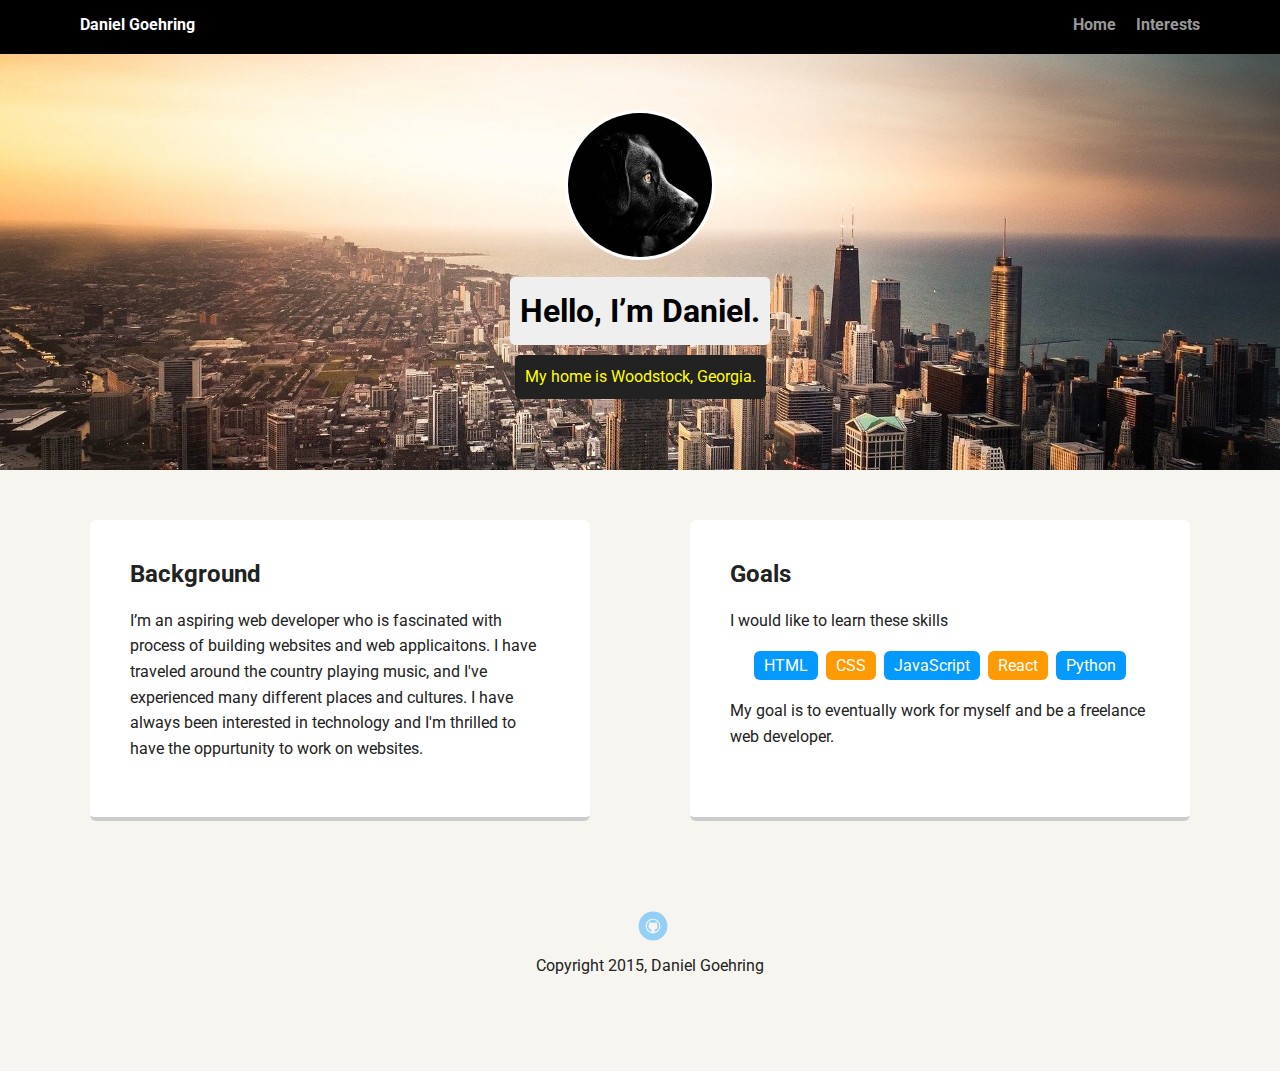
<file: index.html>
<!doctype html>
<html lang="en">
<head>
  <meta charset="utf-8">
  <title>Daniel Goehring's Profile</title>
  <meta name="viewport" content="width=device-width, initial-scale=1.0">
  <link rel="stylesheet" href="styles.css">
  <link href="https://fonts.googleapis.com/css?family=Muli%7CRoboto:400,300,500,700,900" rel="stylesheet"></head>
  <body>

    <div class="main-nav">
        <ul class="nav">
          <li class="name">Daniel Goehring</li>
          <li><a href="index.html">Home</a></li>
          <li><a href="interests.html">Interests</a></li>
        </ul>
    </div>

    <header>
      <img src="images/dog.jpg" alt="Photo of Dog" class="profile-image">
      <h1 class="tag name">Hello, I’m Daniel.</h1>
      <p class="tag location">My home is Woodstock, Georgia.</p>
    </header>

    <main class="flex">
      <div class="card">
        <h2>Background</h2>
        <p>I’m an aspiring web developer who is fascinated with process of building websites and web applicaitons. I have traveled around the country playing music, and I've experienced many different places and cultures. I have always been interested in technology and I'm thrilled to have the oppurtunity to work on websites.</p>
      </div>

      <div class="card">
        <h2>Goals</h2>
        <p>I would like to learn these skills</p>
        <ul class="skills">
          <li>HTML</li>
          <li>CSS</li>
          <li>JavaScript</li>
          <li>React</li>
          <li>Python</li>
        </ul>
        <p>My goal is to eventually work for myself and be a freelance web developer. </p>
      </div>

    </main>
    <footer>
      <ul>
        <li><a href="https://github.com/danielgoehring" target="_blank" class="social github">Github</a></li>
      </ul>
      <p class="copyright">Copyright 2015, Daniel Goehring</p>
    </footer>
  </body>
  </html>
</file>
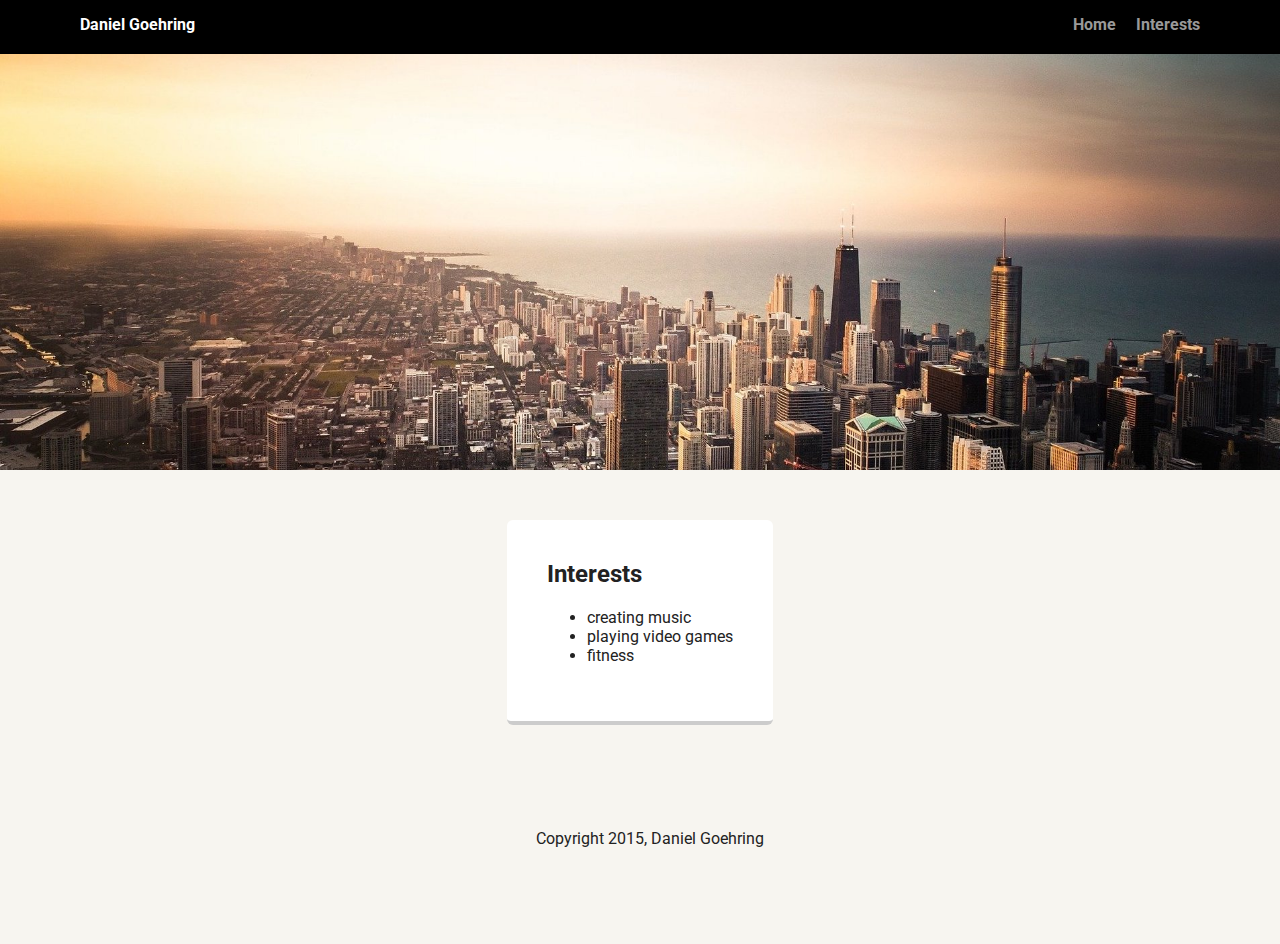
<file: interests.html>
<!doctype html>
<html>
<head>
  <meta charset="utf-8">
  <title>Interests</title>
  <meta name="viewport" content="width=device-width, initial-scale=1.0">
  <link rel="stylesheet" href="styles.css">
  <link href="https://fonts.googleapis.com/css?family=Muli%7CRoboto:400,300,500,700,900" rel="stylesheet"></head>
</head>

<div class="main-nav">
    <ul class="nav">
      <li class="name">Daniel Goehring</li>
      <li><a href="index.html">Home</a></li>
      <li><a href="interests.html">Interests</a></li>
    </ul>
</div>

<header>


</header>

<main class="flex">
  <div class="card">
    <h2>Interests</h2>
    <ul>
      <li>creating music</li>
      <li>playing video games</li>
      <li>fitness</li>
    </ul>
  </div>



</main>
<footer>

  <p class="copyright">Copyright 2015, Daniel Goehring</p>
</footer>
</body>
</html>
</file>
<file: styles.css>
/* Global Layout Set-up */
* {
  box-sizing: border-box;
}

body {
  margin: 0;
  padding: 0;
  text-align: center;
  font-family: 'Roboto', sans-serif;
  color: #222;
  background: #f7f5f0;
}
/* Link Styles */

a {
  text-decoration: none;
  color: #999;
}
a:hover {
  color: #6633ff;
}

/* Section Styles */

.main-nav {
  width: 100%;
  background: black;
  min-height: 30px;
  padding: 10px;
  position: fixed;
  text-align: center;
}
.nav {
  display: flex;
  justify-content: space-around;
  font-weight: 700;
  list-style-type: none;
  margin: 0 auto;
  padding: 0;
}

.nav .name {
    display: block;
    margin-right: auto;
    color: white;
}
.nav li {
  padding: 5px 10px 10px 10px;
}
.nav a {
  transition: all .5s;
}
.nav a:hover {
  color: white
}

header {
  text-align: center;
  background: url('images/city.jpg') no-repeat top center ;
  background-size: cover;
  overflow: hidden;
  padding-top: 60px;
}
header {
  line-height: 1.5;
}
header .profile-image {
  margin-top: 50px;
  width: 150px;
  height: 150px;
  border-radius: 50%;
  border: 3px solid white;
  transition: all .5s;
}
header .profile-image:hover {
  transform: scale(1.2) rotate(5deg);
}
.tag {
  background-color: #efefef;
  color: black;
  padding: 10px;
  border-radius: 5px;
  display: table;
  margin: 10px auto;
}
.location {
  background-color: #222;
  color: yellow;
}
.card {
  margin: 30px;
  padding: 20px 40px 40px;
  max-width: 500px;
  text-align: left;
  background: #fff;
  border-bottom: 4px solid #ccc;
  border-radius: 6px;
  transition: all .5s;
}
.card:hover {
  border-color: #ff99ff;
}

ul.skills {
  padding: 0;
  text-align: center;
}

.skills li {
  border-radius: 6px;
  display: inline-block;
  background: #ff9904;
  color: white;
  padding: 5px 10px;
  margin: 2px;
}

.skills li:nth-child(odd) {
  background: #0399ff;
}

footer {
  width: 100%;
  min-height: 30px;
  padding: 20px 0 40px 20px;
}

footer .copyright {
  top: -8px;
  font-size: .75em;
}

footer ul {
  list-style-type: none;
  margin: 0;
  padding: 0;
}

footer ul li {
  display: inline-block;
}

a.social {
  display: inline-block;
  text-indent: -9999px;
  margin-left: 5px;
  width: 30px;
  height: 30px;
  background-size: 30px 30px;
  opacity: .4;
  transition: all .5s;
}
a.twitter {
  background-image: url(images/twitter.svg);
}
a.linkedin {
  background-image: url(images/linkedin.svg);
}
a.github {
  background-image: url(images/github.svg);
}
a.social:hover {
  opacity: 1;
}
.clearfix {
  clear: both;
}

/* Styles for larger screens */
@media screen and (min-width: 720px) {

  .flex {
      display: -ms-flexbox;      /* TWEENER - IE 10 */
      display: flex;
      max-width: 1200px;
      -ms-flex-pack: distribute;
      justify-content: space-around;
      margin: 0 auto;
  }

  header {
    min-height: 470px;
  }

  .nav {
    max-width: 1200px;
    padding: 0 30px;
  }


  main {
    padding-top: 20px;
  }

  main p {
    line-height: 1.6em;
  }

  footer {
    font-size: 1.3em;
    max-width: 1200px;
    margin: 40px auto;
  }

}
</file>
